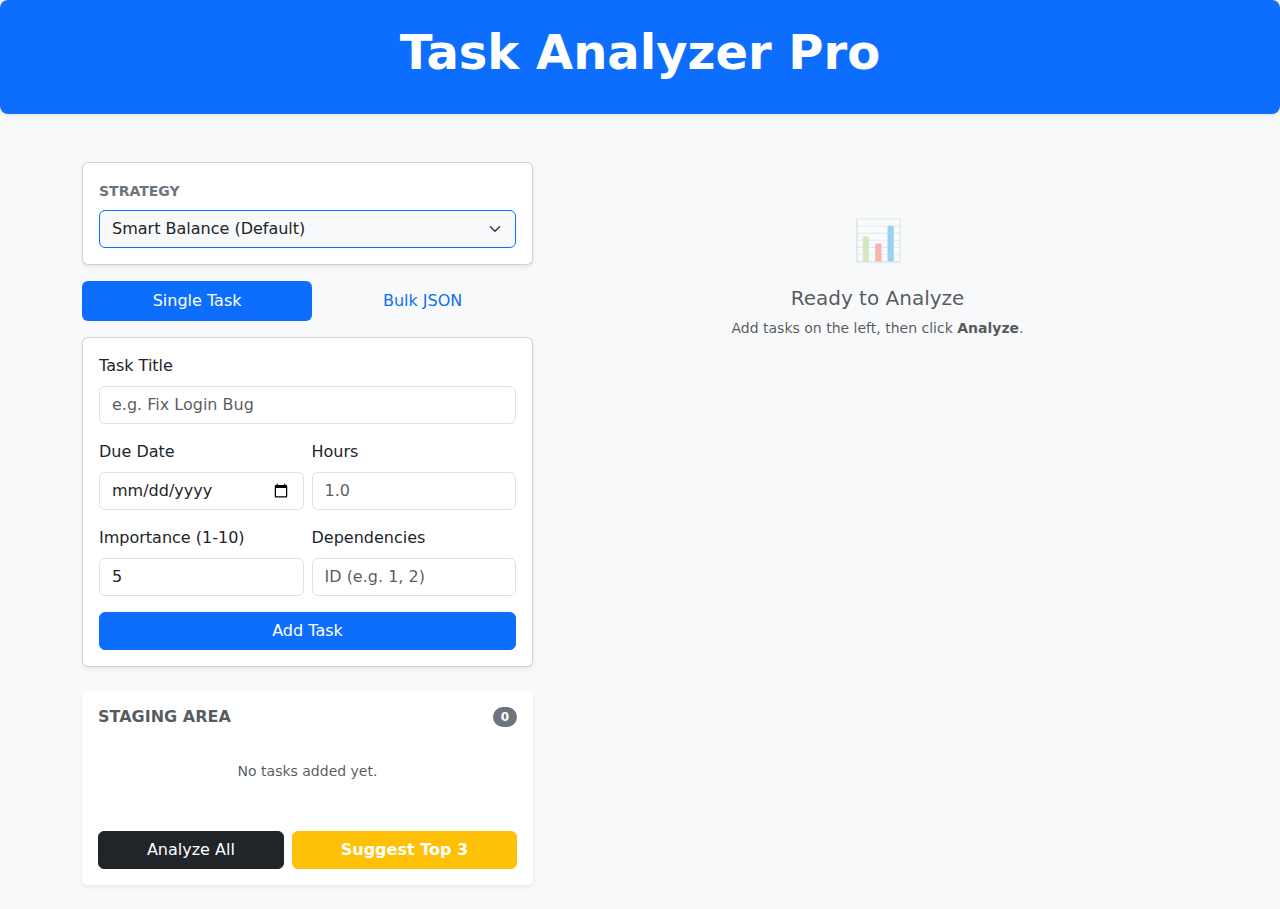
<file: frontend/index.html>
<!DOCTYPE html>
<html lang="en">
  <head>
    <meta charset="UTF-8" />
    <meta name="viewport" content="width=device-width, initial-scale=1.0" />
    <title>Task Analyzer</title>
    <link
      href="https://cdn.jsdelivr.net/npm/bootstrap@5.3.0/dist/css/bootstrap.min.css"
      rel="stylesheet"
    />
    <link rel="stylesheet" href="css/main.css" />
  </head>
  <body class="bg-light">
    <div id="slot-header"></div>

    <main class="container py-4">
      <div class="row g-4">
        <div class="col-lg-5 col-md-12">
          <div id="slot-strategy"></div>
          <div id="slot-tabs"></div>
          <div id="slot-form"></div>
          <div id="slot-staging"></div>
        </div>

        <div class="col-lg-7 col-md-12">
          <div id="slot-loading" class="d-none"></div>
          <div id="slot-error" class="d-none"></div>
          <div id="slot-results"></div>
        </div>
      </div>
    </main>

    <script src="https://cdn.jsdelivr.net/npm/bootstrap@5.3.0/dist/js/bootstrap.bundle.min.js"></script>

    <script type="module" src="js/main.js"></script>
  </body>
</html>
</file>
<file: frontend/css/main.css>
@import url("components/base.css");
@import url("components/cards.css");
@import url("components/animations.css");

.cursor-pointer {
  cursor: pointer;
}
.min-h-500 {
  min-height: 500px;
}
</file>
